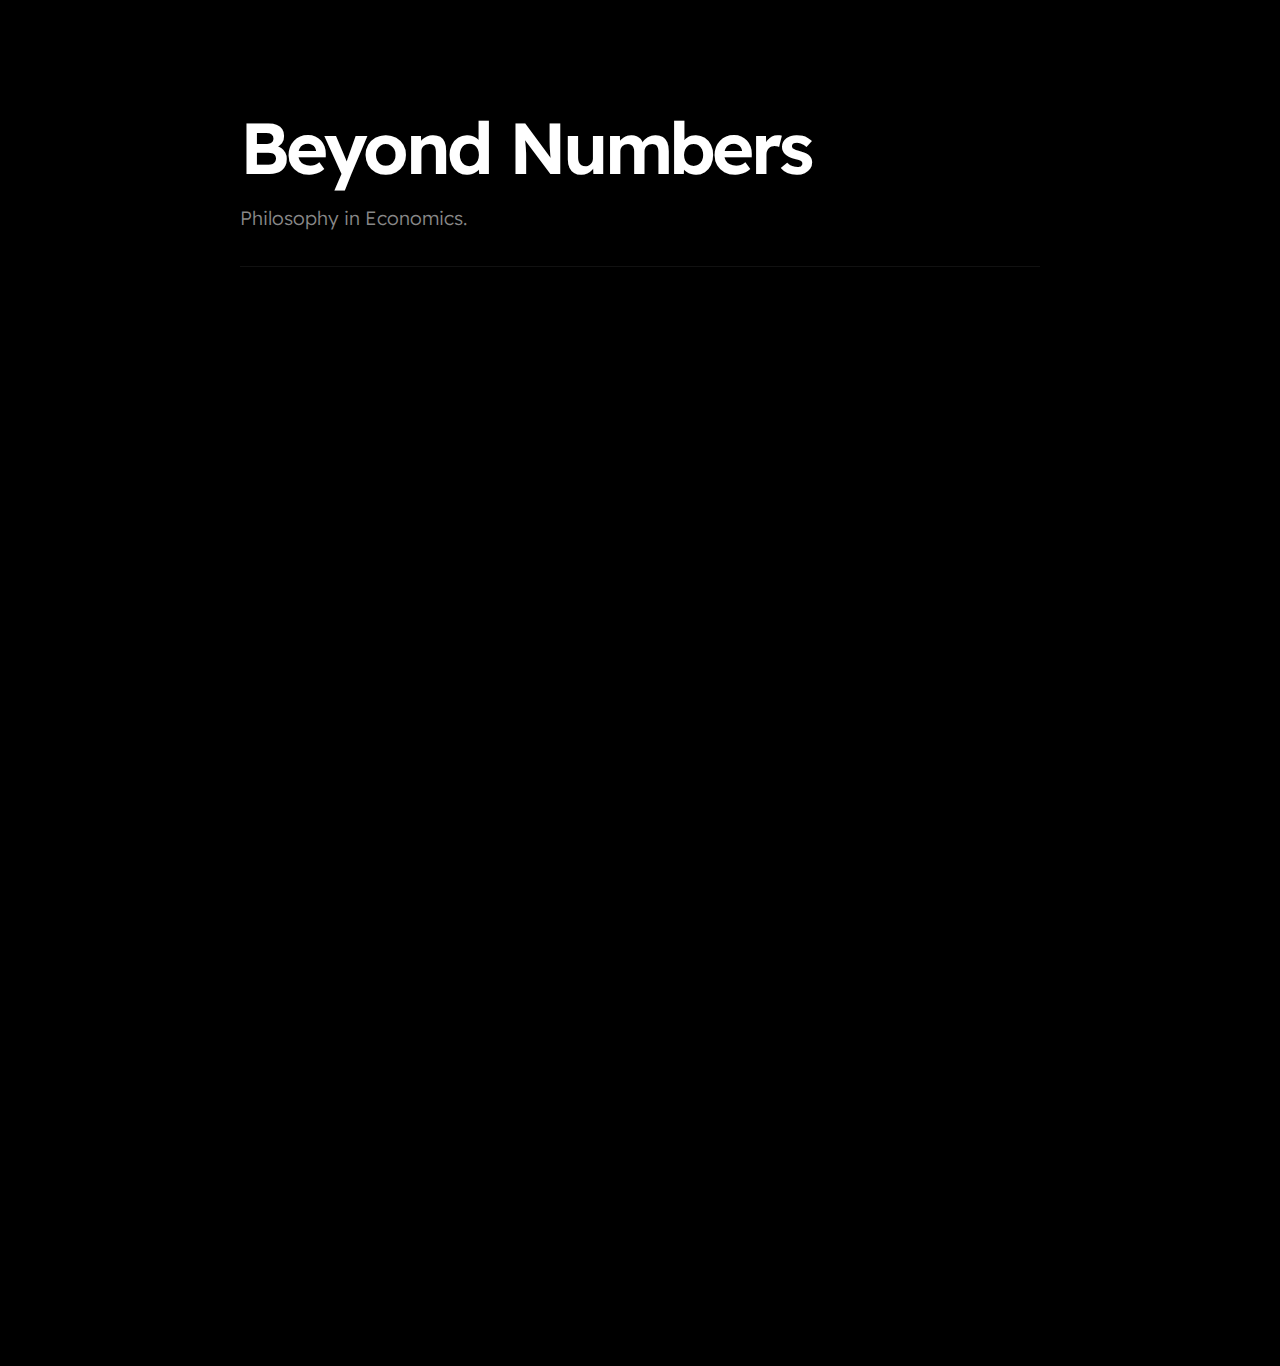
<file: index.html>
<!DOCTYPE html>
<html lang="en">

<head>
    <meta charset="UTF-8">
    <meta name="viewport" content="width=device-width, initial-scale=1.0">
    <title>Beyond Numbers - Philosophy in Economics</title>
    <link rel="preconnect" href="https://fonts.googleapis.com">
    <link rel="preconnect" href="https://fonts.gstatic.com" crossorigin>
    <link href="https://fonts.googleapis.com/css2?family=Lexend:wght@300;400;600&display=swap" rel="stylesheet">
    <link rel="stylesheet" href="style.css">

</head>

<body>
    <div class="layout-grid">
        <header class="site-header">
            <h1 class="site-title">Beyond Numbers</h1>
            <p class="subtitle">Philosophy in Economics.</p>
        </header>

        <section class="posts-section">
            <div class="posts-list">
                <article class="post-item">
                    <span class="date">Nov 11</span>
                    <h2><a href="does-money-buy-happiness.html">Does Money Buy Happiness?</a></h2>
                    <p class="excerpt">Exploring the intersection of wealth, security, and the hedonic treadmill.</p>
                </article>

                <article class="post-item">
                    <span class="date">Oct 12</span>
                    <h2><a href="#">The Ethics of Utility</a></h2>
                    <p class="excerpt">Revisiting Bentham in the age of algorithmic trading.</p>
                </article>

                <article class="post-item">
                    <span class="date">Sep 28</span>
                    <h2><a href="#">Invisible Hands, Visible Chains</a></h2>
                    <p class="excerpt">Determinism vs. Free Will in consumer choice theory.</p>
                </article>

                <article class="post-item">
                    <span class="date">Sep 15</span>
                    <h2><a href="#">Value Beyond Price</a></h2>
                    <p class="excerpt">What we lose when we quantify the qualitative.</p>
                </article>

                <article class="post-item">
                    <span class="date">Aug 04</span>
                    <h2><a href="#">Rationality's Ghost</a></h2>
                    <p class="excerpt">The haunting of the immaculate market hypothesis.</p>
                </article>
            </div>
        </section>

    </div>
    <script src="script.js"></script>
</body>

</html>
</file>
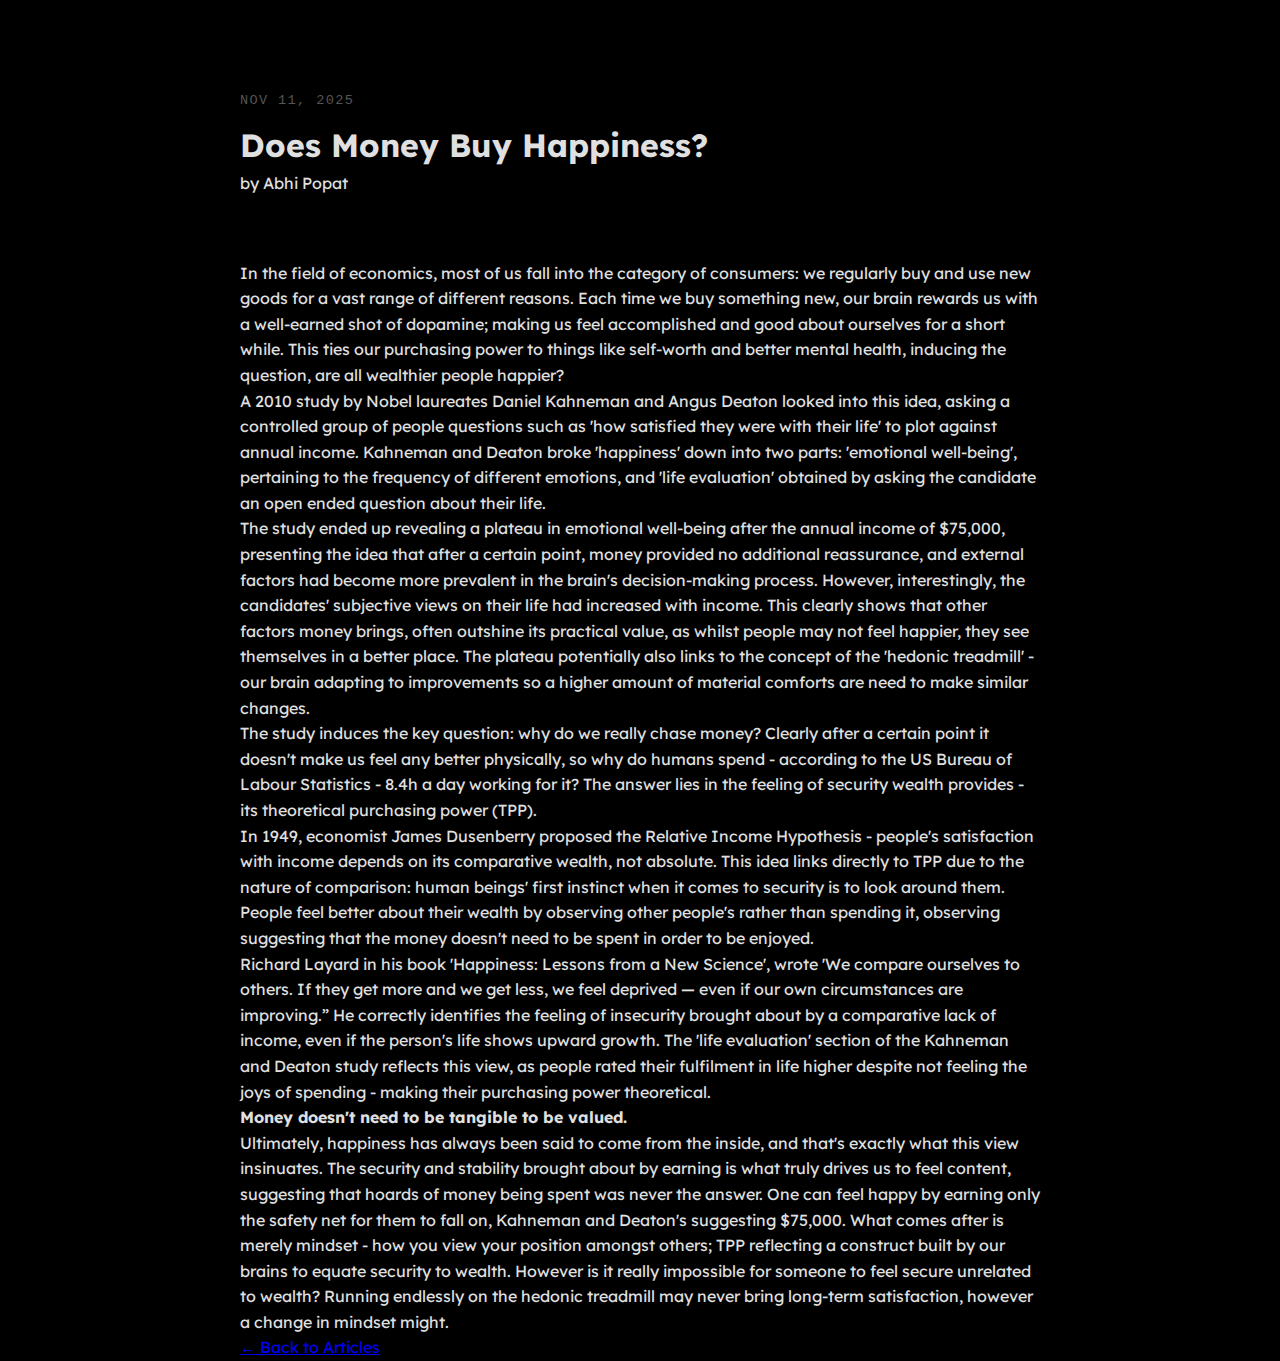
<file: does-money-buy-happiness.html>
<!DOCTYPE html>
<html lang="en">

<head>
    <meta charset="UTF-8">
    <meta name="viewport" content="width=device-width, initial-scale=1.0">
    <title>Does Money Buy Happiness? - Beyond Numbers</title>
    <link rel="preconnect" href="https://fonts.googleapis.com">
    <link rel="preconnect" href="https://fonts.gstatic.com" crossorigin>
    <link href="https://fonts.googleapis.com/css2?family=Lexend:wght@300;400;600&display=swap" rel="stylesheet">
    <link rel="stylesheet" href="style.css">
</head>

<body>
    <div class="layout-grid">
        <header class="post-header">
            <span class="date">Nov 11, 2025</span>
            <h1>Does Money Buy Happiness?</h1>
            <p class="author">by Abhi Popat</p>
        </header>

        <article class="article-content">
            <p>In the field of economics, most of us fall into the category of consumers: we regularly buy and use new
                goods for a vast range of different reasons. Each time we buy something new, our brain rewards us with a
                well-earned shot of dopamine; making us feel accomplished and good about ourselves for a short while.
                This ties our purchasing power to things like self-worth and better mental health, inducing the
                question, are all wealthier people happier?</p>

            <p>A 2010 study by Nobel laureates Daniel Kahneman and Angus Deaton looked into this idea, asking a
                controlled group of people questions such as 'how satisfied they were with their life' to plot against
                annual income. Kahneman and Deaton broke 'happiness' down into two parts: 'emotional well-being',
                pertaining to the frequency of different emotions, and 'life evaluation' obtained by asking the
                candidate an open ended question about their life.</p>

            <p>The study ended up revealing a plateau in emotional well-being after the annual income of $75,000,
                presenting the idea that after a certain point, money provided no additional reassurance, and external
                factors had become more prevalent in the brain's decision-making process. However, interestingly, the
                candidates' subjective views on their life had increased with income. This clearly shows that other
                factors money brings, often outshine its practical value, as whilst people may not feel happier, they
                see themselves in a better place. The plateau potentially also links to the concept of the 'hedonic
                treadmill' - our brain adapting to improvements so a higher amount of material comforts are need to make
                similar changes.</p>

            <p>The study induces the key question: why do we really chase money? Clearly after a certain point it
                doesn't make us feel any better physically, so why do humans spend - according to the US Bureau of
                Labour Statistics - 8.4h a day working for it? The answer lies in the feeling of security wealth
                provides - its theoretical purchasing power (TPP).</p>

            <p>In 1949, economist James Dusenberry proposed the Relative Income Hypothesis - people's satisfaction with
                income depends on its comparative wealth, not absolute. This idea links directly to TPP due to the
                nature of comparison: human beings' first instinct when it comes to security is to look around them.
                People feel better about their wealth by observing other people's rather than spending it, observing
                suggesting that the money doesn't need to be spent in order to be enjoyed.</p>

            <p>Richard Layard in his book 'Happiness: Lessons from a New Science', wrote 'We compare ourselves to
                others. If they get more and we get less, we feel deprived — even if our own circumstances are
                improving.” He correctly identifies the feeling of insecurity brought about by a comparative lack of
                income, even if the person's life shows upward growth. The 'life evaluation' section of the Kahneman and
                Deaton study reflects this view, as people rated their fulfilment in life higher despite not feeling the
                joys of spending - making their purchasing power theoretical.</p>

            <p><strong>Money doesn't need to be tangible to be valued.</strong></p>

            <p>Ultimately, happiness has always been said to come from the inside, and that's exactly what this view
                insinuates. The security and stability brought about by earning is what truly drives us to feel content,
                suggesting that hoards of money being spent was never the answer. One can feel happy by earning only the
                safety net for them to fall on, Kahneman and Deaton's suggesting $75,000. What comes after is merely
                mindset - how you view your position amongst others; TPP reflecting a construct built by our brains to
                equate security to wealth. However is it really impossible for someone to feel secure unrelated to
                wealth? Running endlessly on the hedonic treadmill may never bring long-term satisfaction, however a
                change in mindset might.</p>

            <a href="index.html" class="back-link">← Back to Articles</a>
        </article>
    </div>

    <script src="script.js"></script>
</body>

</html>
</file>
<file: style.css>
:root {
    --bg-color: #000000;
    --text-color: #e0e0e0;
    --accent-color: #888;
    --font-main: 'Lexend', sans-serif;
}

* {
    box-sizing: border-box;
    margin: 0;
    padding: 0;
}

body {
    background-color: var(--bg-color);
    color: var(--text-color);
    font-family: var(--font-main);
    line-height: 1.6;
    height: 100vh;
    overflow-x: hidden;
}

/* Main Grid Layout - Single Column Text Focused */
.layout-grid {
    display: flex;
    flex-direction: column;
    width: 90vw;
    /* Limit line width for maximum readability */
    max-width: 800px;
    margin: 10vh auto;
    min-height: 80vh;
    gap: 4rem;
}

/* Header Area */
.site-header {
    display: flex;
    flex-direction: column;
    justify-content: flex-start;
    padding-top: 2vh;
    border-bottom: 1px solid #111;
    padding-bottom: 2rem;

    /* Animation Init */
    opacity: 0;
    transform: translateY(-20px);
    transition: opacity 1.5s ease, transform 1.5s ease-out;
}

.site-header.visible {
    opacity: 1;
    transform: translateY(0);
}

.site-title {
    font-weight: 600;
    font-size: clamp(2.5rem, 6vw, 4.5rem);
    color: #fff;
    letter-spacing: -0.05em;
    line-height: 1.1;
}

.subtitle {
    margin-top: 1rem;
    font-weight: 300;
    color: var(--accent-color);
    font-size: clamp(1rem, 1.5vw, 1.3rem);
}

/* Posts Area */
.posts-section {
    padding-bottom: 10vh;
}

.posts-list {
    display: flex;
    flex-direction: column;
    gap: 5rem;
}

.post-item {
    border-left: 2px solid #222;
    padding-left: 2rem;

    /* Animation Init */
    opacity: 0;
    transform: translateY(20px);
    transition: opacity 0.8s ease, transform 0.8s ease;
}

.post-item.visible {
    opacity: 1;
    transform: translateY(0);
}

.date {
    display: block;
    font-size: 0.85rem;
    color: #555;
    margin-bottom: 0.5rem;
    font-family: monospace;
    text-transform: uppercase;
    letter-spacing: 0.1em;
}

.post-item h2 {
    font-weight: 400;
    font-size: clamp(2rem, 3.5vw, 3rem);
    margin-bottom: 0.5rem;
    line-height: 1.1;
}

.post-item h2 a {
    text-decoration: none;
    color: #ccc;
    transition: color 0.3s ease;
}

.post-item h2 a:hover {
    color: #fff;
    text-decoration: underline;
    text-decoration-color: #333;
    text-underline-offset: 6px;
}

.excerpt {
    font-weight: 300;
    color: #888;
    font-size: 1.1rem;
    max-width: 65ch;
    margin-top: 1rem;
    line-height: 1.7;
}

@media (max-width: 600px) {
    .layout-grid {
        width: 85vw;
        margin: 5vh auto;
    }

    .site-title {
        font-size: 3rem;
    }

    .post-item {
        padding-left: 1.5rem;
        border-left: 1px solid #222;
    }
}
</file>
